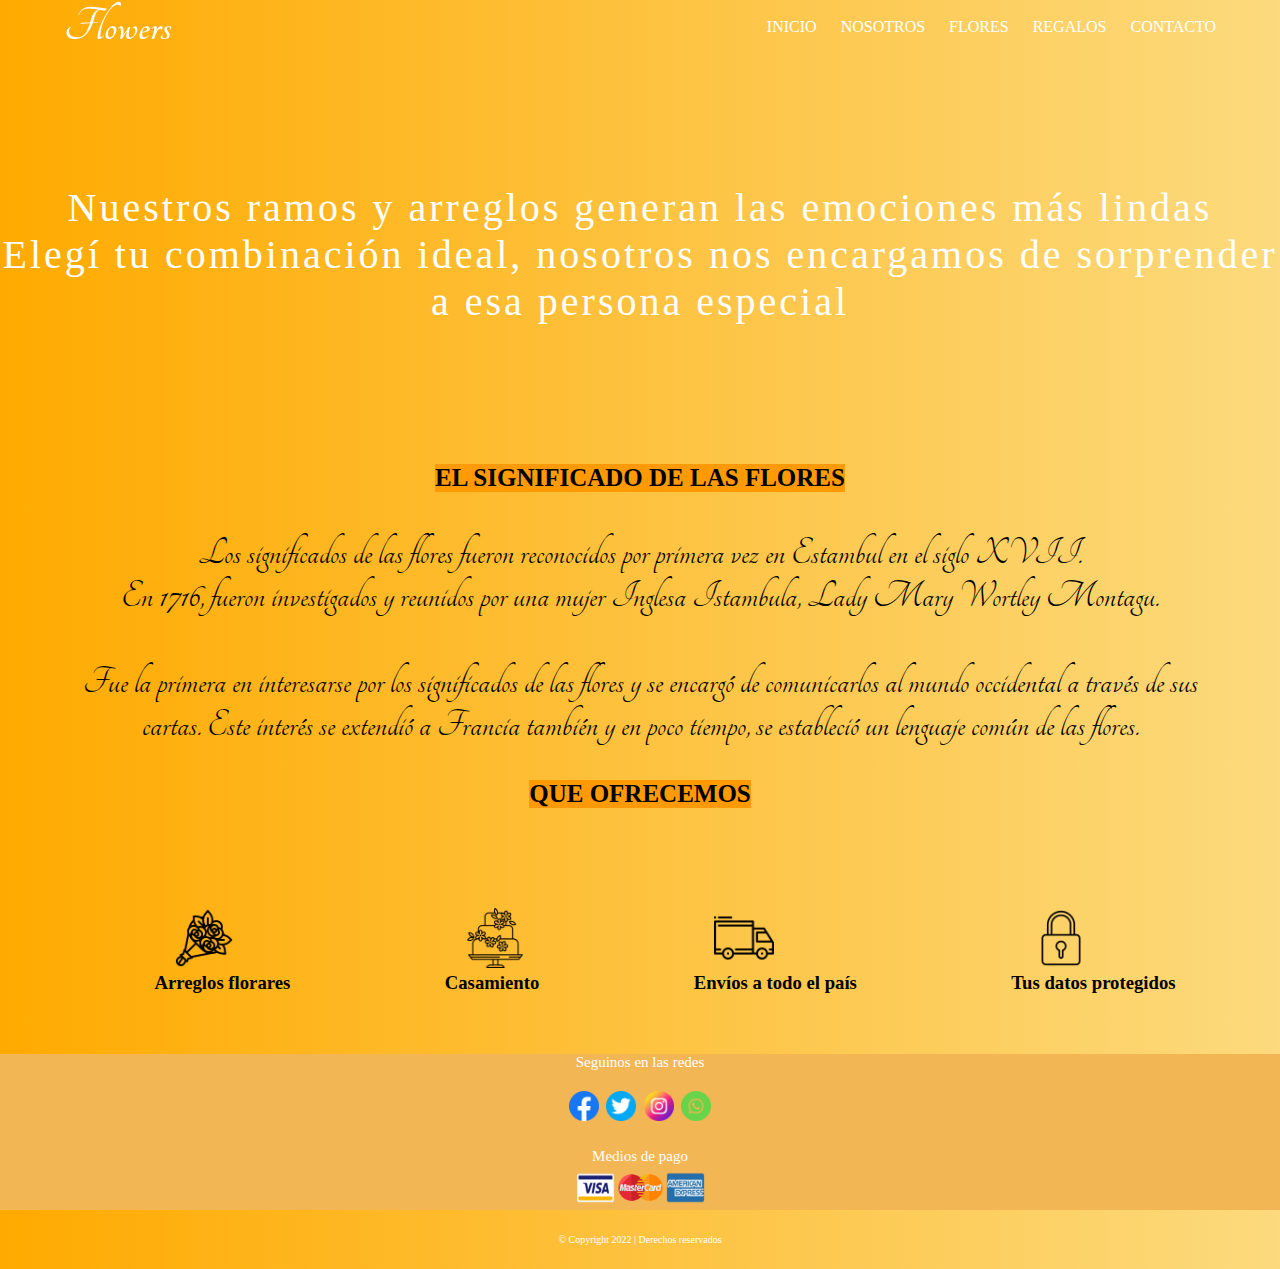
<file: index.html>
<!DOCTYPE html>
<html lang="en">
  <head>
    <meta charset="UTF-8" />
    <meta http-equiv="X-UA-Compatible" content="IE=edge" />
    <meta name="viewport" content="width=device-width, initial-scale=1.0" />
    <title>Flowers</title>
    <!--icono favicon-->
    <link rel="shortcut icon" href="images/Flowers.png" type="image/x-icon" />
    <!--Font Awesome-->
    <link rel = ”stylesheet” href =
    ”https://cdnjs.cloudflare.com/ajax/libs/font-awesome/4.7.0/css/font-awesome.min.css”>

    <!--Mi css-->
    <link rel="stylesheet" href="css/style.css" />
    <!--Google fonts-->
    <link
      href="https://fonts.googleapis.com/css2?family=Tangerine:wght@400;700&display=swap"
      rel="stylesheet"
    />
    <!--Animaciones-->
    <link
      rel="stylesheet"
      href="https://cdnjs.cloudflare.com/ajax/libs/animate.css/4.1.1/animate.min.css"
    />
  </head>
  <body>
    <!--HEADER-->
    <header>
      <!--NAV BAR-->
      <div class="container">
        <div class="row">
          <h2 class="logo">Flowers</h2>
          <nav class="nav">
            <ul class="nav_list">
              <li class="nav_item">
                <a class="nav_link" href="index.html">Inicio</a>
              </li>

              <li class="nav_item">
                <a class="nav_link" href="nosotros.html">Nosotros</a>
              </li>
              <li class="nav_item">
                <a class="nav_link" href="flores.html">Flores</a>
              </li>
              <li class="nav_item">
                <a class="nav_link" href="regalos.html">Regalos</a>
              </li>
              <li class="nav_item">
                <a class="nav_link" href="contacto.html">Contacto</a>
              </li>
            </ul>
          </nav>
        </div>
      </div>
    </header>

    <article>
      <div class="container-parrafo">
        <p class="animate__animated animate__backInDown">
          Nuestros ramos y arreglos generan las emociones más lindas <br />
          Elegí tu combinación ideal, nosotros nos encargamos de sorprender a
          esa persona especial
        </p>
      </div>
    </article>
    <br />
    <br />
    <div class="contenedor-index">
      <h4 class="animate__animated animate__zoomIn">
        EL SIGNIFICADO DE LAS FLORES
      </h4>
      <p class="animate__animated animate__zoomIn">
        Los significados de las flores fueron reconocidos por primera vez en
        Estambul en el siglo XVII.<br />
        En 1716, fueron investigados y reunidos por una mujer Inglesa Istambula,
        Lady Mary Wortley Montagu.<br />
        <br />Fue la primera en interesarse por los significados de las flores y
        se encargó de comunicarlos al mundo occidental a través de sus cartas.
        Este interés se extendió a Francia también y en poco tiempo, se
        estableció un lenguaje común de las flores.
      </p>
    </div>

    <div class="contenedor1">
      <h3 class="animate__animated animate__zoomIn">QUE OFRECEMOS</h3>
    </div>

    <div class="contenedor-index1 animate__animated animate__lightSpeedInLeft">
      <figure>
        <img src="images/flores.png" />
        <h3>Arreglos florares</h3>
      </figure>

      <figure>
        <img src="images/pastel.png" />
        <h3>Casamiento</h3>
      </figure>

      <figure>
        <img src="images/camion.png" />
        <h3>Envíos a todo el país</h3>
      </figure>

      <figure>
        <img src="images/candado.png" />
        <h3>Tus datos protegidos</h3>
      </figure>
    </div>

    <!--COMIENZA EL FOOTER-->
    <footer class="footer">
      <div class="footer-sm">
        <div class="container">
          <div class="col">Seguinos en las redes</div>
          <div class="redes">
            <ul class="sociales">
              <li>
                <a
                  href="https://www.facebook.com/profile.php?id=100088059287709/"
                  target="_blank"
                  ><img src="images/facebook.png"
                /></a>
              </li>
              <li>
                <a href="https://twitter.com/flowerscordoba/" target="_blank"
                  ><img src="images/twitter.png"
                /></a>
              </li>
              <li>
                <a
                  href="https://www.instagram.com/flowers_cordoba/"
                  target="_blank"
                  ><img src="images/instagram.png"
                /></a>
              </li>
              <li>
                <a href="https://www.whatsapp.com/" target="_blank"
                  ><img src="images/whatsapp.png"
                /></a>
              </li>
            </ul>
          </div>
        </div>
      </div>
      <div class="footer-sm">
        <div class="container">
          <div class="col">Medios de pago</div>
          <div class="col">
            <img src="images/visa.png" />
            <img src="images/mastercard_icon-icons.com_60554.png" />
            <img src="images/american.png" />
          </div>
        </div>
      </div>

      <div class="footer-bottom">
        <div class="container">
          <div class="row footer-bottom__copyright">
            <div class="col">
              <div class="footer-bottom__copyright">
                &copy; Copyright 2022 | Derechos reservados
              </div>
            </div>
          </div>
        </div>
      </div>
    </footer>
  </body>
</html>
</file>
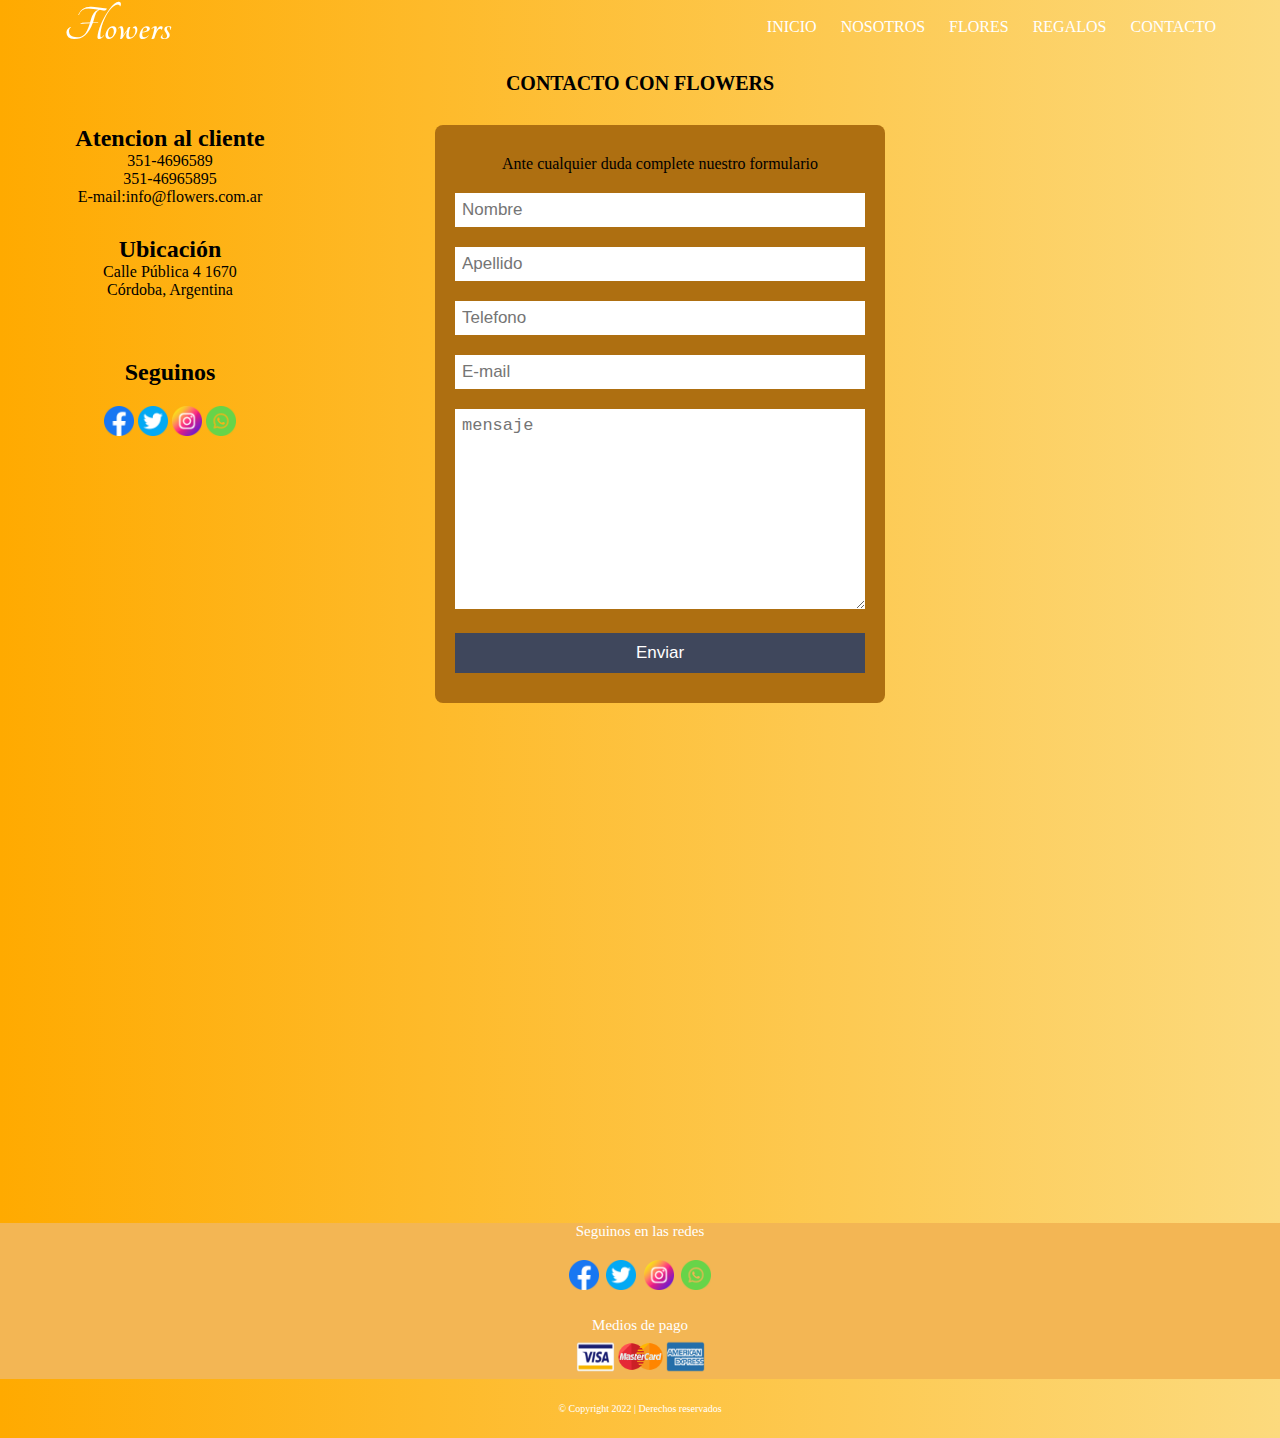
<file: contacto.html>
<!DOCTYPE html>
<html lang="en">
  <head>
    <meta charset="UTF-8" />
    <meta http-equiv="X-UA-Compatible" content="IE=edge" />
    <meta name="viewport" content="width=device-width, initial-scale=1.0" />
    <title>Flowers</title>
    <!--icono favicon-->
    <link rel="shortcut icon" href="images/flowers.png" type="image/x-icon" />
    <!--Font Awesome-->
    <link
      rel="stylesheet"
      href="https://cdnjs.cloudflare.com/ajax/libs/font-awesome/5.15.4/css/all.min.css"
      integrity="sha512-1ycn6IcaQQ40/MKBW2W4Rhis/DbILU74C1vSrLJxCq57o941Ym01SwNsOMqvEBFlcgUa6xLiPY/NS5R+E6ztJQ=="
      crossorigin="anonymous"
      referrerpolicy="no-referrer"
    />
    <!--Animaciones-->
    <link
      rel="stylesheet"
      href="https://cdnjs.cloudflare.com/ajax/libs/animate.css/4.1.1/animate.min.css"
    />

    <!--Mi css-->
    <link rel="stylesheet" href="css/style.css" />
    <!--Google fonts-->
    <link
      href="https://fonts.googleapis.com/css2?family=Tangerine:wght@400;700&display=swap"
      rel="stylesheet"
    />
  </head>
  <body>
    <!--HEADER-->
    <header>
      <!--NAV BAR-->
      <div class="container">
        <div class="row">
          <h2 class="logo">Flowers</h2>
          <nav class="nav">
            <ul class="nav_list">
              <li class="nav_item">
                <a class="nav_link" href="index.html">Inicio</a>
              </li>

              <li class="nav_item">
                <a class="nav_link" href="nosotros.html">Nosotros</a>
              </li>
              <li class="nav_item">
                <a class="nav_link" href="flores.html">Flores</a>
              </li>
              <li class="nav_item">
                <a class="nav_link" href="regalos.html">Regalos</a>
              </li>
              <li class="nav_item">
                <a class="nav_link" href="contacto.html">Contacto</a>
              </li>
            </ul>
          </nav>
        </div>
      </div>
    </header>
    <br />
    <div class="container-contact">
      <h1>CONTACTO CON FLOWERS</h1>
    </div>
    <div class="contenedor-contact1">
      <h2>Atencion al cliente</h2>

      <p>351-4696589</p>
      <p>351-46965895</p>
      <p>E-mail:info@flowers.com.ar</p>

      <div class="contenedor-contact1">
        <h2>Ubicación</h2>
        <p>Calle Pública 4 1670</p>
        <p>Córdoba, Argentina</p>
      </div>
      <div class="contenedor-contact1">
        <h2>Seguinos</h2>
        <div class="redes">
          <ul class="sociales">
            <li>
              <a
                href="https://www.facebook.com/profile.php?id=100088059287709/"
                target="_blank"
                ><img src="images/facebook.png"
              /></a>
            </li>
            <li>
              <a href="https://twitter.com/flowerscordoba/" target="_blank"
                ><img src="images/twitter.png"
              /></a>
            </li>
            <li>
              <a
                href="https://www.instagram.com/flowers_cordoba/"
                target="_blank"
                ><img src="images/instagram.png"
              /></a>
            </li>
            <li>
              <a href="https://www.whatsapp.com/" target="_blank"
                ><img src="images/whatsapp.png"
              /></a>
            </li>
          </ul>
        </div>
      </div>
    </div>

    <div class="container-4">
      <form action="">
        <p>Ante cualquier duda complete nuestro formulario</p>

        <input type="text" name="nombre" placeholder="Nombre" />
        <input type="text" name="apellido" placeholder="Apellido" />
        <input type="text" name="telefono" placeholder="Telefono" />
        <input type="text" name="email" placeholder="E-mail" />
        <textarea
          name="mensaje"
          placeholder="mensaje"
          cols="30"
          rows="10"
        ></textarea>
        <input type="button" value="Enviar" id="boton" />
      </form>
    </div>
    <div class="container-5">
      <!--Iframe-->
      <iframe
        src="https://www.google.com/maps/embed?pb=!1m18!1m12!1m3!1d13613.640501977807!2d-64.27290317549463!3d-31.457902448242113!2m3!1f0!2f0!3f0!3m2!1i1024!2i768!4f13.1!3m3!1m2!1s0x9432a197b240a18d%3A0xe8533326e5a3d9bf!2sCarrara%20de%20Horizonte%2C%20C%C3%B3rdoba!5e0!3m2!1ses-419!2sar!4v1666929587151!5m2!1ses-419!2sar"
        width="1200px"
        height="450"
        style="border: 0"
        allowfullscreen=""
        loading="lazy"
        referrerpolicy="no-referrer-when-downgrade"
      ></iframe>
    </div>
  </body>
  <!--COMIENZA EL FOOTER-->
  <footer class="footer">
    <div class="footer-sm">
      <div class="container">
        <div class="col">Seguinos en las redes</div>
        <div class="redes">
          <ul class="sociales">
            <li>
              <a
                href="https://www.facebook.com/profile.php?id=100088059287709/"
                target="_blank"
                ><img src="images/facebook.png"
              /></a>
            </li>
            <li>
              <a href="https://twitter.com/flowerscordoba/" target="_blank"
                ><img src="images/twitter.png"
              /></a>
            </li>
            <li>
              <a
                href="https://www.instagram.com/flowers_cordoba/"
                target="_blank"
                ><img src="images/instagram.png"
              /></a>
            </li>
            <li>
              <a href="https://www.whatsapp.com/" target="_blank"
                ><img src="images/whatsapp.png"
              /></a>
            </li>
          </ul>
        </div>
      </div>
    </div>
    <div class="footer-sm">
      <div class="container">
        <div class="col">Medios de pago</div>
        <div class="col">
          <img src="images/visa.png" />
          <img src="images/mastercard_icon-icons.com_60554.png" />
          <img src="images/american.png" />
        </div>
      </div>
    </div>

    <div class="footer-bottom">
      <div class="container">
        <div class="row footer-bottom__copyright">
          <div class="col">
            <div class="footer-bottom__copyright">
              &copy; Copyright 2022 | Derechos reservados
            </div>
          </div>
        </div>
      </div>
    </div>
  </footer>
</html>
</file>
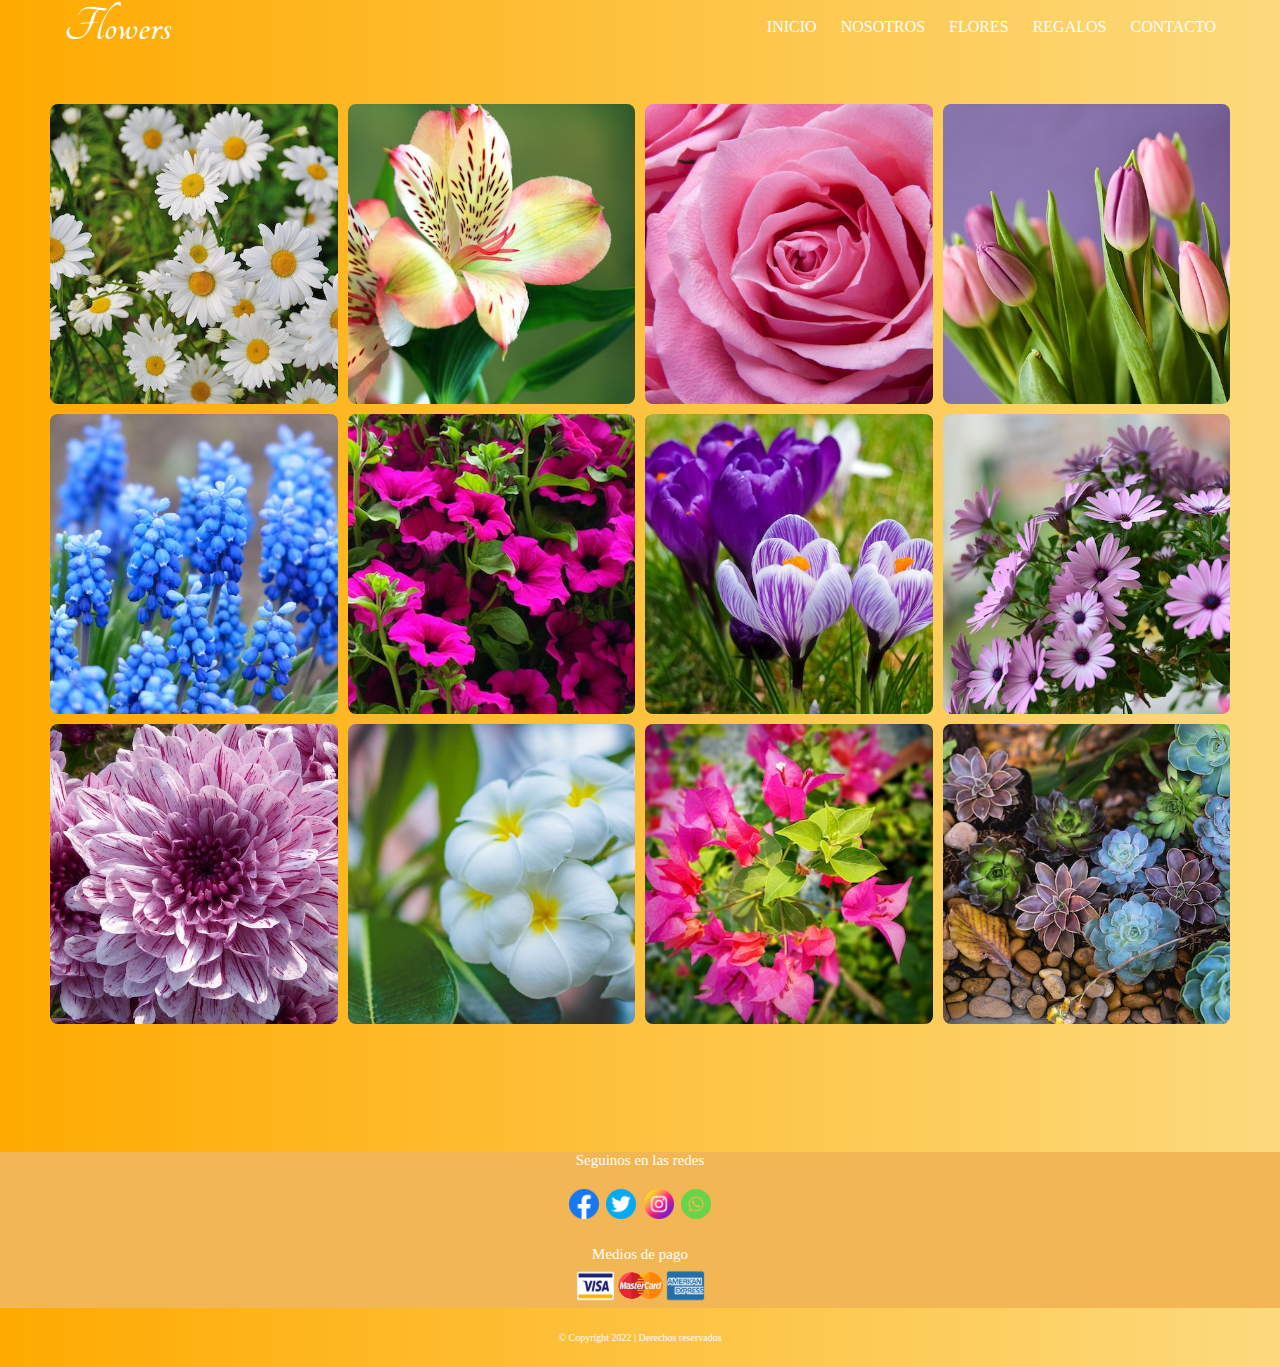
<file: flores.html>
<!DOCTYPE html>
<html lang="en">
  <head>
    <meta charset="UTF-8" />
    <meta http-equiv="X-UA-Compatible" content="IE=edge" />
    <meta name="viewport" content="width=device-width, initial-scale=1.0" />
    <title>Flowers</title>
    <!--icono favicon-->
    <link rel="shortcut icon" href="images/flowers.png" type="image/x-icon" />
    <!--Animaciones-->
    <link
      rel="stylesheet"
      href="https://cdnjs.cloudflare.com/ajax/libs/animate.css/4.1.1/animate.min.css"
    />
    <!--Font Awesome-->
    <link
      rel="stylesheet"
      href="https://cdnjs.cloudflare.com/ajax/libs/font-awesome/5.15.4/css/all.min.css"
      integrity="sha512-1ycn6IcaQQ40/MKBW2W4Rhis/DbILU74C1vSrLJxCq57o941Ym01SwNsOMqvEBFlcgUa6xLiPY/NS5R+E6ztJQ=="
      crossorigin="anonymous"
      referrerpolicy="no-referrer"
    />
    <!--Mi css-->
    <link rel="stylesheet" href="css/style.css" />
    <!--Google fonts-->
    <link
      href="https://fonts.googleapis.com/css2?family=Tangerine:wght@400;700&display=swap"
      rel="stylesheet"
    />
  </head>
  <body>
    <!--HEADER-->
    <header>
      <!--NAV BAR-->
      <div class="container">
        <div class="row">
          <h2 class="logo">Flowers</h2>
          <nav class="nav">
            <ul class="nav_list">
              <li class="nav_item">
                <a class="nav_link" href="index.html">Inicio</a>
              </li>

              <li class="nav_item">
                <a class="nav_link" href="nosotros.html">Nosotros</a>
              </li>
              <li class="nav_item">
                <a class="nav_link" href="flores.html">Flores</a>
              </li>
              <li class="nav_item">
                <a class="nav_link" href="regalos.html">Regalos</a>
              </li>
              <li class="nav_item">
                <a class="nav_link" href="contacto.html">Contacto</a>
              </li>
            </ul>
          </nav>
        </div>
      </div>
    </header>

    <div class="container-fls">
      <div class="cards">
        <img src="images/flores1.jpg" />
      </div>
      <div class="cards">
        <img src="images/flores2.jpg" />
      </div>
      <div class="cards">
        <img src="images/flores3.jpg" />
      </div>

      <div class="cards">
        <img src="images/flores4.jpg" />
      </div>
      <div class="cards">
        <img src="images/flores5.jpg" />
      </div>
      <div class="cards">
        <img src="images/flores6.jpg" />
      </div>
      <div class="cards">
        <img src="images/flores7.jpg" />
      </div>
      <div class="cards">
        <img src="images/flores8.jpg" />
      </div>
      <div class="cards">
        <img src="images/flores9.jpg" />
      </div>

      <div class="cards">
        <img src="images/flores10.jpg" />
      </div>
      <div class="cards">
        <img src="images/flores11.jpg" />
      </div>
      <div class="cards">
        <img src="images/flores12.jpg" />
      </div>
    </div>

    <br />

    <!--COMIENZA EL FOOTER-->
    <footer class="footer">
      <div class="footer-sm">
        <div class="container">
          <div class="col">Seguinos en las redes</div>
          <div class="redes">
            <ul class="sociales">
              <li>
                <a
                  href="https://www.facebook.com/profile.php?id=100088059287709/"
                  target="_blank"
                  ><img src="images/facebook.png"
                /></a>
              </li>
              <li>
                <a href="https://twitter.com/flowerscordoba/" target="_blank"
                  ><img src="images/twitter.png"
                /></a>
              </li>
              <li>
                <a
                  href="https://www.instagram.com/flowers_cordoba/"
                  target="_blank"
                  ><img src="images/instagram.png"
                /></a>
              </li>
              <li>
                <a href="https://www.whatsapp.com/" target="_blank"
                  ><img src="images/whatsapp.png"
                /></a>
              </li>
            </ul>
          </div>
        </div>
      </div>
      <div class="footer-sm">
        <div class="container">
          <div class="col">Medios de pago</div>
          <div class="col">
            <img src="images/visa.png" />
            <img src="images/mastercard_icon-icons.com_60554.png" />
            <img src="images/american.png" />
          </div>
        </div>
      </div>

      <div class="footer-bottom">
        <div class="container">
          <div class="row footer-bottom__copyright">
            <div class="col">
              <div class="footer-bottom__copyright">
                &copy; Copyright 2022 | Derechos reservados
              </div>
            </div>
          </div>
        </div>
      </div>
    </footer>
  </body>
</html>
</file>
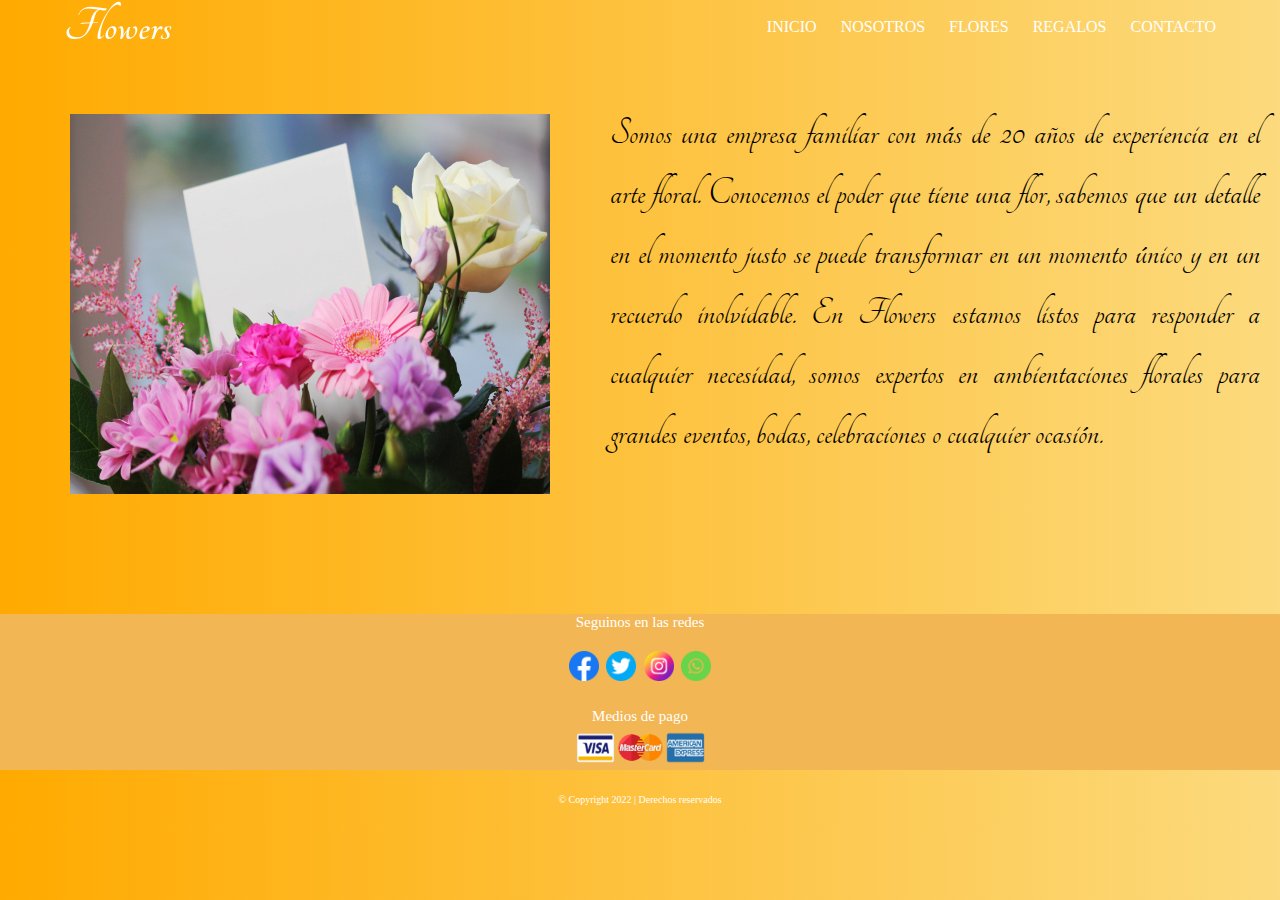
<file: nosotros.html>
<!DOCTYPE html>
<html lang="en">
  <head>
    <meta charset="UTF-8" />
    <meta http-equiv="X-UA-Compatible" content="IE=edge" />
    <meta name="viewport" content="width=device-width, initial-scale=1.0" />
    <title>Flowers</title>
    <!--icono favicon-->
    <link rel="shortcut icon" href="images/flowers.png" type="image/x-icon" />
    <!--Animaciones-->
    <link
      rel="stylesheet"
      href="https://cdnjs.cloudflare.com/ajax/libs/animate.css/4.1.1/animate.min.css"
    />
    <!--Font Awesome-->
    <link
      rel="stylesheet"
      href="https://cdnjs.cloudflare.com/ajax/libs/font-awesome/5.15.4/css/all.min.css"
      integrity="sha512-1ycn6IcaQQ40/MKBW2W4Rhis/DbILU74C1vSrLJxCq57o941Ym01SwNsOMqvEBFlcgUa6xLiPY/NS5R+E6ztJQ=="
      crossorigin="anonymous"
      referrerpolicy="no-referrer"
    />
    <!--Mi css-->
    <link rel="stylesheet" href="css/style.css" />

    <!--Google fonts-->
    <link
      href="https://fonts.googleapis.com/css2?family=Tangerine:wght@400;700&display=swap"
      rel="stylesheet"
    />
  </head>
  <body>
    <!--HEADER-->
    <header>
      <!--NAV BAR-->
      <div class="container">
        <div class="row">
          <h2 class="logo">Flowers</h2>
          <nav class="nav">
            <ul class="nav_list">
              <li class="nav_item">
                <a class="nav_link" href="index.html">Inicio</a>
              </li>

              <li class="nav_item">
                <a class="nav_link" href="nosotros.html">Nosotros</a>
              </li>
              <li class="nav_item">
                <a class="nav_link" href="flores.html">Flores</a>
              </li>
              <li class="nav_item">
                <a class="nav_link" href="regalos.html">Regalos</a>
              </li>
              <li class="nav_item">
                <a class="nav_link" href="contacto.html">Contacto</a>
              </li>
            </ul>
          </nav>
        </div>
      </div>
    </header>

    <div class="container-nos">
      <img src="images/nosotros.jpg" alt="Ramo de flores" />

      <p class="text">
        Somos una empresa familiar con más de 20 años de experiencia en el arte
        floral. Conocemos el poder que tiene una flor, sabemos que un detalle en
        el momento justo se puede transformar en un momento único y en un
        recuerdo inolvidable. En Flowers estamos listos para responder a
        cualquier necesidad, somos expertos en ambientaciones florales para
        grandes eventos, bodas, celebraciones o cualquier ocasión.
      </p>
    </div>

    <!--COMIENZA EL FOOTER-->
    <footer class="footer">
      <div class="footer-sm">
        <div class="container">
          <div class="col">Seguinos en las redes</div>
          <div class="redes">
            <ul class="sociales">
              <li>
                <a
                  href="https://www.facebook.com/profile.php?id=100088059287709/"
                  target="_blank"
                  ><img src="images/facebook.png"
                /></a>
              </li>
              <li>
                <a href="https://twitter.com/flowerscordoba/" target="_blank"
                  ><img src="images/twitter.png"
                /></a>
              </li>
              <li>
                <a
                  href="https://www.instagram.com/flowers_cordoba/"
                  target="_blank"
                  ><img src="images/instagram.png"
                /></a>
              </li>
              <li>
                <a href="https://www.whatsapp.com/" target="_blank"
                  ><img src="images/whatsapp.png"
                /></a>
              </li>
            </ul>
          </div>
        </div>
      </div>
      <div class="footer-sm">
        <div class="container">
          <div class="col">Medios de pago</div>
          <div class="col">
            <img src="images/visa.png" />
            <img src="images/mastercard_icon-icons.com_60554.png" />
            <img src="images/american.png" />
          </div>
        </div>
      </div>

      <div class="footer-bottom">
        <div class="container">
          <div class="row footer-bottom__copyright">
            <div class="col">
              <div class="footer-bottom__copyright">
                &copy; Copyright 2022 | Derechos reservados
              </div>
            </div>
          </div>
        </div>
      </div>
    </footer>
  </body>
</html>
</file>
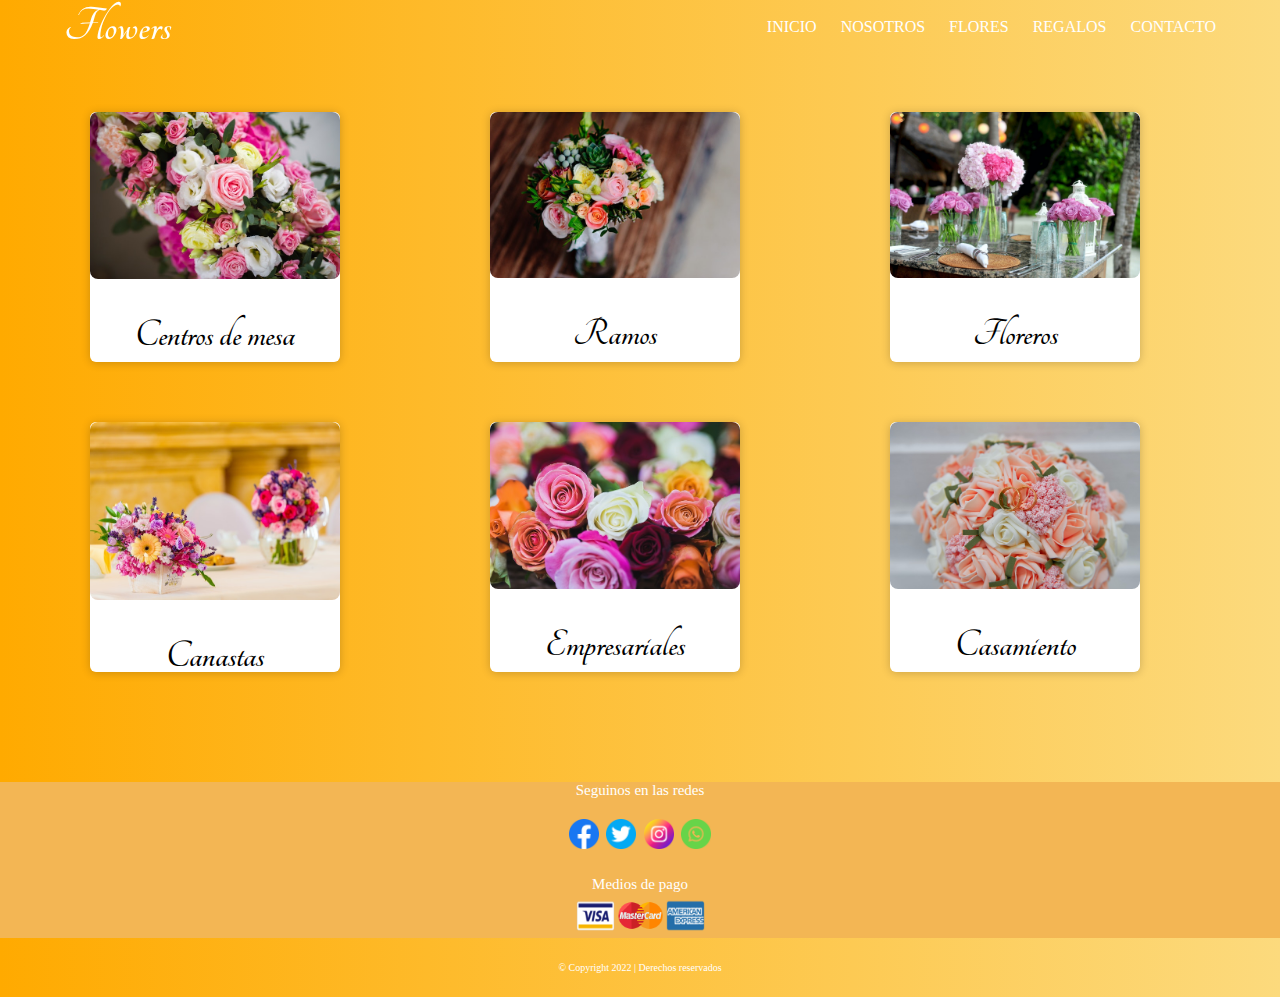
<file: regalos.html>
<!DOCTYPE html>
<html lang="en">
  <head>
    <meta charset="UTF-8" />
    <meta http-equiv="X-UA-Compatible" content="IE=edge" />
    <meta name="viewport" content="width=device-width, initial-scale=1.0" />
    <title>Flowers</title>
    <!--icono favicon-->
    <link rel="shortcut icon" href="images/flowers.png" type="image/x-icon" />
    <!--Animaciones-->
    <link
      rel="stylesheet"
      href="https://cdnjs.cloudflare.com/ajax/libs/animate.css/4.1.1/animate.min.css"
    />
    <!--Font Awesome-->
    <link
      rel="stylesheet"
      href="https://cdnjs.cloudflare.com/ajax/libs/font-awesome/5.15.4/css/all.min.css"
      integrity="sha512-1ycn6IcaQQ40/MKBW2W4Rhis/DbILU74C1vSrLJxCq57o941Ym01SwNsOMqvEBFlcgUa6xLiPY/NS5R+E6ztJQ=="
      crossorigin="anonymous"
      referrerpolicy="no-referrer"
    />
    <!--Mi css-->
    <link rel="stylesheet" href="css/style.css" />
    <!--Google fonts-->
    <link
      href="https://fonts.googleapis.com/css2?family=Tangerine:wght@400;700&display=swap"
      rel="stylesheet"
    />
  </head>
  <body>
    <!--HEADER-->
    <header>
      <!--NAV BAR-->
      <div class="container">
        <div class="row">
          <h2 class="logo">Flowers</h2>
          <nav class="nav">
            <ul class="nav_list">
              <li class="nav_item">
                <a class="nav_link" href="index.html">Inicio</a>
              </li>

              <li class="nav_item">
                <a class="nav_link" href="nosotros.html">Nosotros</a>
              </li>
              <li class="nav_item">
                <a class="nav_link" href="flores.html">Flores</a>
              </li>
              <li class="nav_item">
                <a class="nav_link" href="regalos.html">Regalos</a>
              </li>
              <li class="nav_item">
                <a class="nav_link" href="contacto.html">Contacto</a>
              </li>
            </ul>
          </nav>
        </div>
      </div>
    </header>
    <br />

    <div class="container-fl">
      <div class="card">
        <figure>
          <img src="images/regalos1.jpg" />
        </figure>
        <div class="contenido">
          <h5>Centros de mesa</h5>
        </div>
      </div>

      <div class="card">
        <figure>
          <img src="images/regalos2.jpg" />
        </figure>
        <div class="contenido">
          <h5>Ramos</h5>
        </div>
      </div>

      <div class="card">
        <figure>
          <img src="images/regalos3.jpg" />
        </figure>
        <div class="contenido">
          <h5>Floreros</h5>
        </div>
      </div>
      <div class="card">
        <figure>
          <img src="images/canasta.jpg" />
        </figure>
        <div class="contenido">
          <h5>Canastas</h5>
        </div>
      </div>
      <div class="card">
        <figure>
          <img src="images/empresarial.jpg" />
        </figure>
        <div class="contenido">
          <h5>Empresariales</h5>
        </div>
      </div>

      <div class="card">
        <figure>
          <img src="images/regalos4.jpg" />
        </figure>
        <div class="contenido">
          <h5>Casamiento</h5>
        </div>
      </div>
    </div>
  </body>
  <!--COMIENZA EL FOOTER-->
  <footer class="footer">
    <div class="footer-sm">
      <div class="container">
        <div class="col">Seguinos en las redes</div>
        <div class="redes">
          <ul class="sociales">
            <li>
              <a
                href="https://www.facebook.com/profile.php?id=100088059287709/"
                target="_blank"
                ><img src="images/facebook.png"
              /></a>
            </li>
            <li>
              <a href="https://twitter.com/flowerscordoba/" target="_blank"
                ><img src="images/twitter.png"
              /></a>
            </li>
            <li>
              <a
                href="https://www.instagram.com/flowers_cordoba/"
                target="_blank"
                ><img src="images/instagram.png"
              /></a>
            </li>
            <li>
              <a href="https://www.whatsapp.com/" target="_blank"
                ><img src="images/whatsapp.png"
              /></a>
            </li>
          </ul>
        </div>
      </div>
    </div>
    <div class="footer-sm">
      <div class="container">
        <div class="col">Medios de pago</div>
        <div class="col">
          <img src="images/visa.png" />
          <img src="images/mastercard_icon-icons.com_60554.png" />
          <img src="images/american.png" />
        </div>
      </div>
    </div>

    <div class="footer-bottom">
      <div class="container">
        <div class="row footer-bottom__copyright">
          <div class="col">
            <div class="footer-bottom__copyright">
              &copy; Copyright 2022 | Derechos reservados
            </div>
          </div>
        </div>
      </div>
    </div>
  </footer>
</html>
</file>
<file: css/style.css>
* {
  margin: 0;
  padding: 0;
  box-sizing: border-box;
}

header {
  background-image: linear-gradient(
    to right,
    rgb(255, 170, 0),
    rgb(252, 218, 125)
  );

  top: 0;
}
.logo {
  display: flex;
  justify-content: left;
  font-size: 50px;
  font-family: "Tangerine", sans-serif;
}

.container {
  width: 90%;
  margin: 0 auto;
  max-width: 1200px;
}

.row {
  display: flex;
  justify-content: space-between;
  align-items: center;
  color: #ffff;
}

.nav_list {
  list-style: none;
  display: flex;
}

.nav_item {
  margin: 0 0 0 1.5rem;
}

.nav_link {
  text-transform: uppercase;
  text-decoration: none;
  font-family: Georgia, "Times New Roman", Times, serif;
  color: rgb(255, 255, 255);
}

.nav_link:hover,
.nav__link:focus {
  opacity: 0.65;
}

body {
  width: 100%;
  height: 100%;
  background-image: linear-gradient(
    to right,
    rgb(255, 170, 0),
    rgb(252, 218, 125)
  );
  animation: backInDown;
  animation-duration: 3s;
  animation: zoomIn;
  animation-duration: 3s;
}

.container-parrafo {
  color: #ffff;
  display: flex;
  justify-content: center;
  align-items: center;
  height: 400px;
  flex-direction: column;
  text-align: center;
  letter-spacing: 3px;
  font-size: 40px;
  background-image: url(https://images.pexels.com/photos/414667/pexels-photo-414667.jpeg?auto=compress&cs=tinysrgb&w=1260&h=750&dpr=2);
}

.container-nos {
  display: flex;
  background-image: linear-gradient(
    to right,
    rgb(255, 170, 0),
    rgb(252, 218, 125)
  );
}
.container-nos img {
  border-radius: 8px;
  width: 600px;
  height: 500px;
  padding: 60px;
  margin-left: 10px;
}

.text {
  font-size: 40px;
  text-align: justify;
  padding-right: 20px;
  margin-top: 50px;
  line-height: 1.5;
  font-family: "Tangerine", sans-serif;
}

.footer {
  background-image: linear-gradient(
    to right,
    rgb(255, 170, 0),
    rgb(252, 218, 125)
  );
  padding-top: 60px;
  font-family: Georgia, "Times New Roman", Times, serif;
}
.footer-sm {
  background-color: rgb(243, 182, 84);
  color: white;
  font-size: 30px;
}

.sociales {
  text-align: center;
  padding-top: 20px;
  padding-bottom: 20px;
}
.sociales li {
  display: inline-block;
}
.sociales img {
  width: 30px;
}

.footer-bottom {
  padding: 1.5rem 0;
}

.footer-bottom__copyright {
  display: flex;
  color: #ffff;
  justify-content: center;
  font-size: 10px;
}

.col {
  display: flex;
  justify-content: center;
  font-size: 15px;
}
.col img {
  width: 45px;
}

h4 {
  font-size: 25px;
  font-family: "Times New Roman", Times, serif;
  background-color: rgb(255, 154, 4);
  margin: 40px;
}
.container-fls {
  display: grid;
  grid-auto-rows: 300px;
  grid-template-columns: repeat(3, 1fr);
  padding: 50px;
  grid-gap: 10px;
}
.container-fls img {
  width: 100%;
  height: 100%;
  object-fit: cover;
  border-radius: 8px;
}
.cards:hover {
  box-shadow: 5px 5px 20px rgba(0, 0, 0, 0.4);
}

.container-fl {
  display: grid;
  grid-template-columns: repeat(3, 1fr);
  grid-auto-rows: 300px;
  padding: 20px;
  grid-gap: 10px;
  margin-left: 50px;
}

.container-fl img {
  width: 100%;
  height: 100%;
  object-fit: cover;
  border-radius: 8px;
}

.card {
  width: 250px;
  margin: 20px;
  height: 250px;
  position: relative;
  border-radius: 6px;
  overflow: hidden;
  background: #fff;
  box-shadow: 0px 1px 10px rgba(0, 0, 0, 0.2);
  cursor: default;
  transition: all 400ms ease;
}

.card:hover {
  box-shadow: 0px 1px 10px rgba(0, 0, 0, 0.2);
  transform: translateY(-3%);
}

.card img {
  width: 100%;
  height: 200%;
}

.card .contenido {
  padding: 15px;
  text-align: center;
  font-family: "Tangerine", sans-serif;
}

.card.contenido p {
  line-height: 1.5;
}
.card .contenido h5 {
  font-weight: 100px;
  margin: 15px;
  font-size: 40px;
}

.contenedor-index {
  display: flex;
  flex-direction: column;
  justify-content: center;
  align-items: center;
  height: 30px;
  margin: 80px;
  font-family: "Tangerine", sans-serif;
}

.contenedor-index p {
  text-align: center;
  font-size: 40px;
}

.contenedor1 {
  display: flex;
  flex-direction: column;
  justify-content: center;
  align-items: center;
}

.contenedor1 h3 {
  margin: 100px;
  font-size: 25px;
  background-color: rgb(255, 154, 4);
  font-family: "Times New Roman", Times, serif;
}

.contenedor-index1 {
  display: flex;
  flex-direction: row;
  justify-content: center;
  align-items: center;
  justify-content: space-evenly;
}

.contenedor-index1 img {
  width: 60px;
  margin-left: 70px;
}
.contenedor-index1 h3 {
  margin-left: 50px;
}

.container-contact h1 {
  text-align: center;
  font-size: 20px;
  font-family: "Times New Roman", Times, serif;
  margin-top: auto;
}

.contenedor-contact1 {
  padding: 10px;
  width: 300px;
  display: flex;
  flex-direction: column;
  margin-left: 80px;
  justify-content: center;
  align-items: center;
  float: left;
  margin: 20px;
}

.container-4 {
  display: flex;
  justify-content: right;
  margin-right: 300px;
  padding: 10px;
}
.container-4 p {
  margin: 20px;
  text-align: center;
}
.container-5 {
  display: flex;
  justify-content: center;
}

form {
  width: 450px;
  margin: auto;
  padding: 10px 20px;
  box-sizing: border-box;
  margin-top: 20px;
  border-radius: 8px;
  background-color: rgb(174, 111, 17);
}

input,
textarea {
  width: 100%;
  margin-bottom: 20px;
  padding: 7px;
  box-sizing: border-box;
  font-size: 17px;
  border: none;
}

textarea {
  min-height: 100px;
  max-height: 200px;
  max-width: 100%;
}

#boton {
  background: #3f475c;
  color: #fff;
  padding: 10px;
}

#boton:hover {
  cursor: pointer;
  background-color: #606779;
}

.container-fls {
  display: grid;
}

/*Media Queries*/

@media (min-width: 728px) {
  .container-fls {
    grid-template-columns: repeat(2, 1fr);
  }
}

@media (min-width: 1024px) {
  .container-fls {
    grid-template-columns: repeat(4, 1fr);
  }
}

@media (min-width: 728px) {
  .container-fl {
    grid-template-columns: repeat(2, 1fr);
  }
}

@media (min-width: 1024px) {
  .container-fl {
    grid-template-columns: repeat(3, 1fr);
  }
}
</file>
